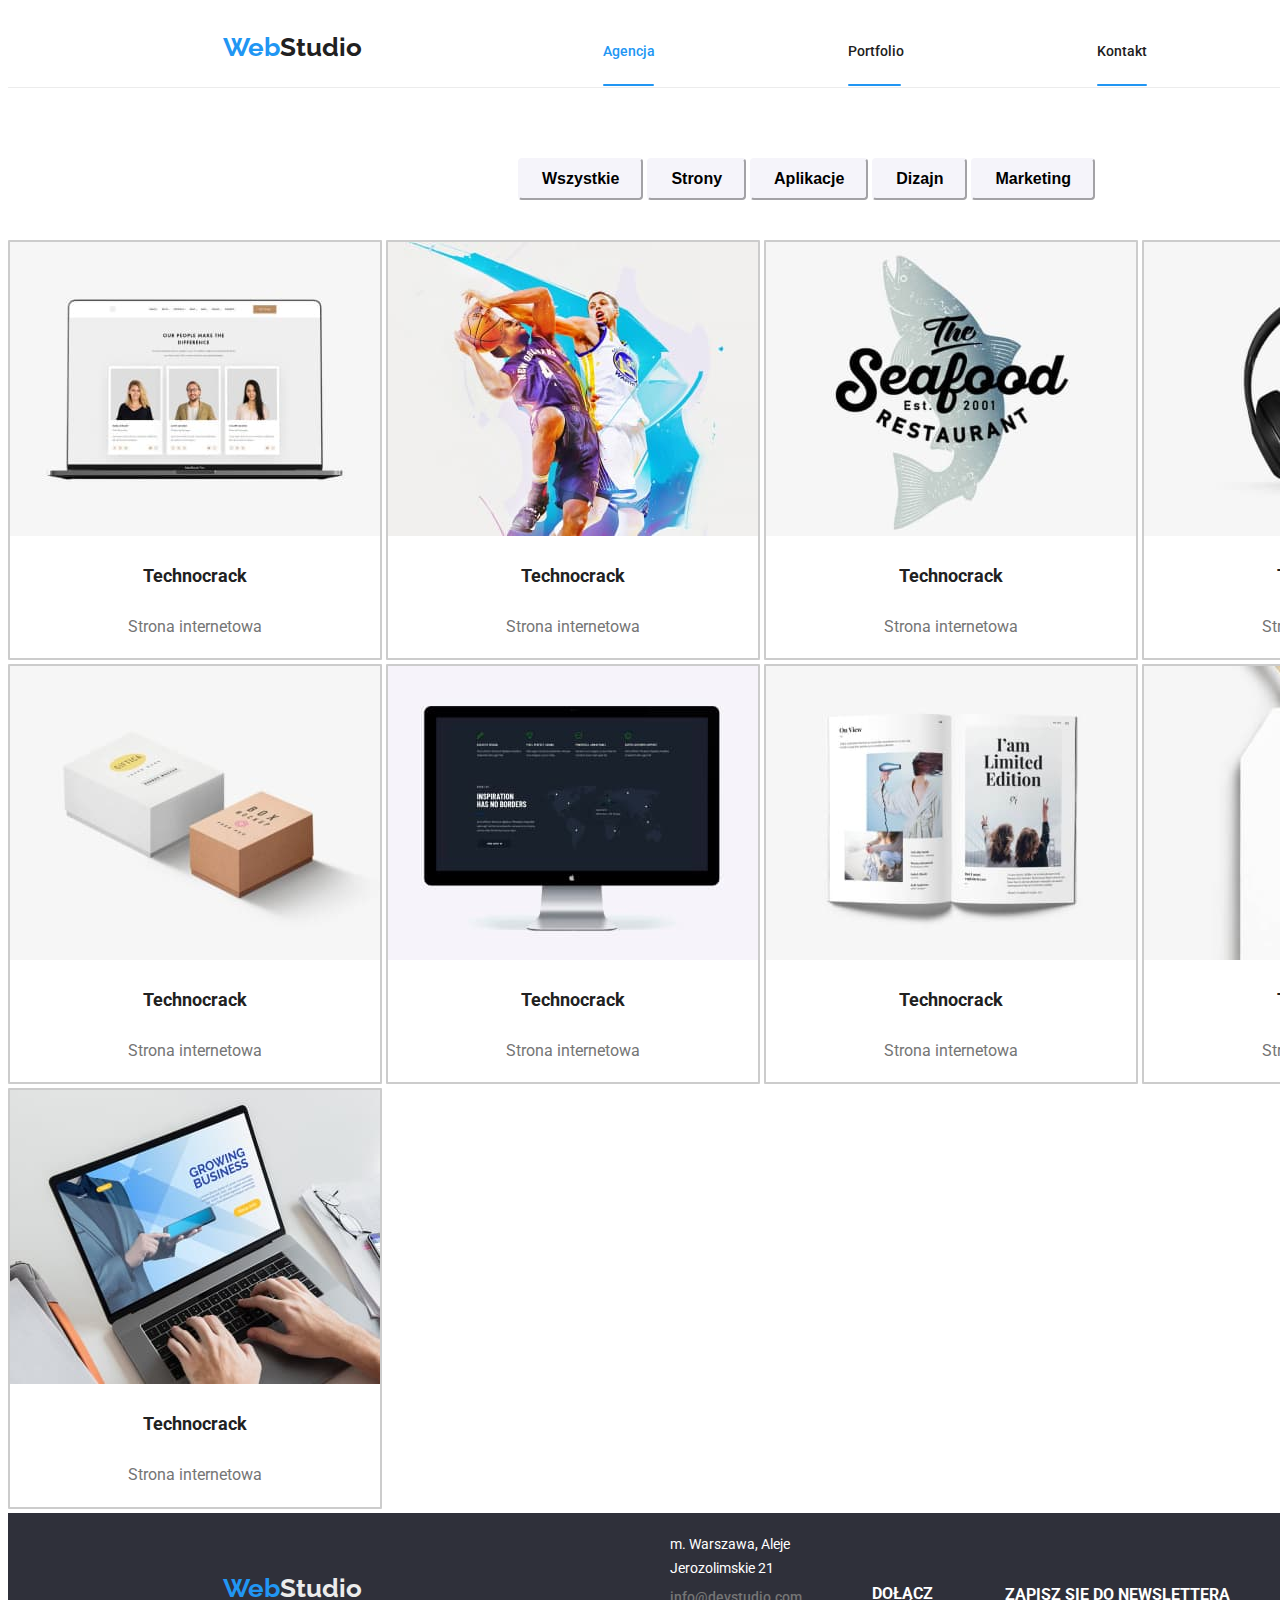
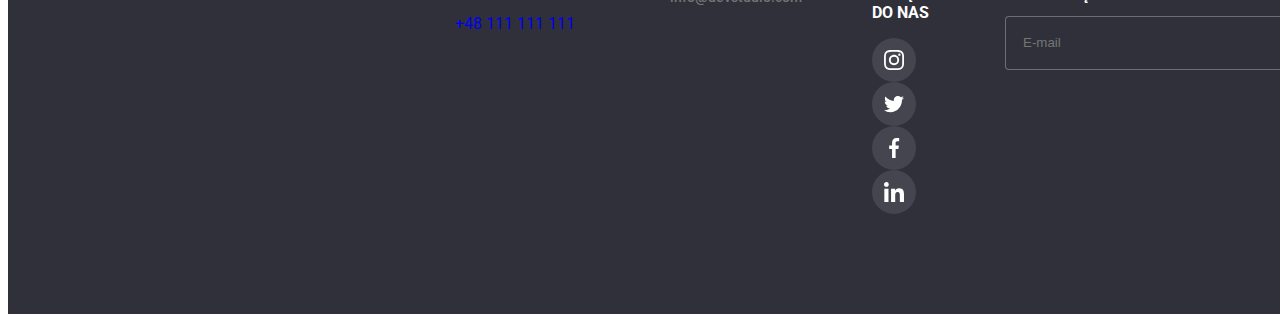
<file: portfolio.html>
<!DOCTYPE html>
<html lang="pl">
  <head>
    <meta charset="UTF-8" />
    <meta http-equiv="X-UA-Compatible" content="IE=edge" />
    <meta name="viewport" content="width=device-width, initial-scale=1.0" />
    <title>Portfolio</title>
    <link rel="preconnect" href="https://fonts.googleapis.com" />
    <link rel="preconnect" href="https://fonts.gstatic.com" crossorigin />
    <link
      href="https://fonts.googleapis.com/css2?family=Raleway:wght@500&family=Roboto:wght@400;500;700;900&display=swap"
      rel="stylesheet"
    />
    <link
      rel="stylesheet"
      href="https://cdnjs.cloudflare.com/ajax/libs/modern-normalize/2.0.0/modern-normalize.min.css"
      integrity="sha512-4xo8blKMVCiXpTaLzQSLSw3KFOVPWhm/TRtuPVc4WG6kUgjH6J03IBuG7JZPkcWMxJ5huwaBpOpnwYElP/m6wg=="
      crossorigin="anonymous"
      referrerpolicy="no-referrer"
    />
    <link rel="stylesheet" href="css/main.min.css" />
  </head>
  <body>
    <header>
      <nav class="navigation">
        <div class="navigation__logo">
          <a href="index.html"
            ><span class="web">Web</span
            ><span class="studio-header">Studio</span></a
          >
        </div>
        <ul class="navigation__bookmarks">
          <li class="navigation__link">
            <a href="index.html" class="active">Agencja</a>
          </li>
          <li class="navigation__link">
            <a href="portfolio.html">Portfolio</a>
          </li>
          <li class="navigation__link"><a href="/contact">Kontakt</a></li>
        </ul>
        <ul class="navigation__icons">
          <li class="navigation__icon">
            <svg id="icon-envelope" width="16" height="12">
              <use href="./images/icons.svg#icon-envelope"></use>
            </svg>
            <a href="mailto:info@devstudio.com">info@devstudio.com</a>
          </li>
          <li class="navigation__icon">
            <svg id="icon-smartphone" width="16" height="12">
              <use href="./images/icons.svg#icon-smartphone"></use>
            </svg>
            <a href="tel:+48111111111">+48 111 111 111</a>
          </li>
        </ul>
      </nav>
    </header>
    <main>
      <div class="portfolio">
        <ul class="portfolio__buttons">
          <li class="portfolio__list">
            <button type="button">Wszystkie</button>
          </li>
          <li class="portfolio__list-btn">
            <button type="button">Strony</button>
          </li>
          <li class="portfolio__list-btn">
            <button type="button">Aplikacje</button>
          </li>
          <li class="portfolio__list-btn">
            <button type="button">Dizajn</button>
          </li>
          <li class="portfolio__list-btn">
            <button type="button">Marketing</button>
          </li>
        </ul>
      </div>
      <ul class="portfolio__images">
        <div class="portfolio__container">
          <li class="portfolio__items">
            <img
              src="images/portf-1.jpg"
              alt="laptop"
              width="370"
              height="294"
            />
            <div class="portfolio__overlay">
              <span
                >Technocrack jest popularną platformą wykorzystywaną do
                rozpowcheniania koronawirusa. Firmy wykorzystują tę platformę do
                celów szpiegowskich i ataków na niezabezpieczone serwery
                konkurencji
              </span>
            </div>
            <p class="portfolio__border-name">Technocrack</p>
            <p class="portfolio__border-version">Strona internetowa</p>
          </li>
        </div>
        <div class="portfolio__container">
          <li class="portfolio__items">
            <img
              src="images/portf-2.jpg"
              alt="basketball"
              width="370"
              height="294"
            />
            <div class="portfolio__overlay">
              <span
                >Technocrack jest popularną platformą wykorzystywaną do
                rozpowcheniania koronawirusa. Firmy wykorzystują tę platformę do
                celów szpiegowskich i ataków na niezabezpieczone serwery
                konkurencji
              </span>
            </div>
            <p class="portfolio__border-name">Technocrack</p>
            <p class="portfolio__border-version">Strona internetowa</p>
          </li>
        </div>
        <div class="portfolio__container">
          <li class="portfolio__items">
            <img
              src="images/portf-3.jpg"
              alt="basketball"
              width="370"
              height="294"
            />
            <div class="portfolio__overlay">
              <span
                >Technocrack jest popularną platformą wykorzystywaną do
                rozpowcheniania koronawirusa. Firmy wykorzystują tę platformę do
                celów szpiegowskich i ataków na niezabezpieczone serwery
                konkurencji
              </span>
            </div>
            <p class="portfolio__border-name">Technocrack</p>
            <p class="portfolio__border-version">Strona internetowa</p>
          </li>
        </div>
        <div class="portfolio__container">
          <li class="portfolio__items">
            <img
              src="images/portf-4.jpg"
              alt="basketball"
              width="370"
              height="294"
            />
            <div class="portfolio__overlay">
              <span
                >Technocrack jest popularną platformą wykorzystywaną do
                rozpowcheniania koronawirusa. Firmy wykorzystują tę platformę do
                celów szpiegowskich i ataków na niezabezpieczone serwery
                konkurencji
              </span>
            </div>
            <p class="portfolio__border-name">Technocrack</p>
            <p class="portfolio__border-version">Strona internetowa</p>
          </li>
        </div>
        <div class="portfolio__container">
          <li class="portfolio__items">
            <img
              src="images/portf-5.jpg"
              alt="basketball"
              width="370"
              height="294"
            />
            <div class="portfolio__overlay">
              <span
                >Technocrack jest popularną platformą wykorzystywaną do
                rozpowcheniania koronawirusa. Firmy wykorzystują tę platformę do
                celów szpiegowskich i ataków na niezabezpieczone serwery
                konkurencji
              </span>
            </div>
            <p class="portfolio__border-name">Technocrack</p>
            <p class="portfolio__border-version">Strona internetowa</p>
          </li>
        </div>
        <div class="portfolio__container">
          <li class="portfolio__items">
            <img
              src="images/portf-6.jpg"
              alt="basketball"
              width="370"
              height="294"
            />
            <div class="portfolio__overlay">
              <span
                >Technocrack jest popularną platformą wykorzystywaną do
                rozpowcheniania koronawirusa. Firmy wykorzystują tę platformę do
                celów szpiegowskich i ataków na niezabezpieczone serwery
                konkurencji
              </span>
            </div>
            <p class="portfolio__border-name">Technocrack</p>
            <p class="portfolio__border-version">Strona internetowa</p>
          </li>
        </div>
        <div class="portfolio__container">
          <li class="portfolio__items">
            <img
              src="images/portf-7.jpg"
              alt="basketball"
              width="370"
              height="294"
            />
            <div class="portfolio__overlay">
              <span
                >Technocrack jest popularną platformą wykorzystywaną do
                rozpowcheniania koronawirusa. Firmy wykorzystują tę platformę do
                celów szpiegowskich i ataków na niezabezpieczone serwery
                konkurencji
              </span>
            </div>
            <p class="portfolio__border-name">Technocrack</p>
            <p class="portfolio__border-version">Strona internetowa</p>
          </li>
        </div>
        <div class="portfolio__container">
          <li class="portfolio__items">
            <img
              src="images/portf-8.jpg"
              alt="basketball"
              width="370"
              height="294"
            />
            <div class="portfolio__overlay">
              <span
                >Technocrack jest popularną platformą wykorzystywaną do
                rozpowcheniania koronawirusa. Firmy wykorzystują tę platformę do
                celów szpiegowskich i ataków na niezabezpieczone serwery
                konkurencji
              </span>
            </div>
            <p class="portfolio__border-name">Technocrack</p>
            <p class="portfolio__border-version">Strona internetowa</p>
          </li>
        </div>
        <div class="portfolio__container">
          <li class="portfolio__items">
            <img
              src="images/portf-9.jpg"
              alt="basketball"
              width="370"
              height="294"
            />
            <div class="portfolio__overlay">
              <span
                >Technocrack jest popularną platformą wykorzystywaną do
                rozpowcheniania koronawirusa. Firmy wykorzystują tę platformę do
                celów szpiegowskich i ataków na niezabezpieczone serwery
                konkurencji
              </span>
            </div>
            <p class="portfolio__border-name">Technocrack</p>
            <p class="portfolio__border-version">Strona internetowa</p>
          </li>
        </div>
      </ul>
    </main>
    <footer class="footer">
      <div class="footer__logo">
        <a href=" index.html"
          ><span class="web">Web</span
          ><span class="studio-footer">Studio</span></a
        >
      </div>
      <address class="footer__address">
        <p class="footer__city">m. Warszawa, Aleje Jerozolimskie 21</p>
        <ul class="footer__contacts">
          <div class="footer__contacts-mail">
            <li class="footer__list">
              <a href="mailto:info@devstudio.com">info@devstudio.com</a>
            </li>
          </div>
          <div class="footer__contacts-tel">
            <li class="footer__list">
              <a href="tel:+48111111111">+48 111 111 111</a>
            </li>
          </div>
        </ul>
      </address>
      <div class="footer__join">
        <p class="footer__join-title">DOŁĄCZ DO NAS</p>
        <div class="footer__container-icon">
          <svg id="icon-inst-footer" width="20" height="20">
            <use href="./images/icons-social-media.svg#icon-instagram-2"></use>
          </svg>
        </div>
        <div class="footer__container-icon">
          <svg id="icon-twitt-footer" width="20" height="20">
            <use href="./images/icons-social-media.svg#icon-twitter-1"></use>
          </svg>
        </div>
        <div class="footer__container-icon">
          <svg id="icon-face-footer" width="20" height="20">
            <use href="./images/icons-social-media.svg#icon-facebook-1"></use>
          </svg>
        </div>
        <div class="footer__container-icon">
          <svg id="icon-link-footer" width="20" height="20">
            <use href="./images/icons-social-media.svg#icon-linkedin-1"></use>
          </svg>
        </div>
      </div>
      <form>
        <div class="footer__newsletter">
          <label>
            <div class="footer__newsletter-title">
              ZAPISZ SIĘ DO NEWSLETTERA
            </div>
            <div class="footer__newsletter-email">
              <input
                type="text"
                name="email"
                placeholder="E-mail"
                class="email-input"
              />
            </div>
          </label>
          <div class="footer__newsletter-button">
            <button type="submit">
              Zapisz się
              <svg id="icon-send" width="24" height="24">
                <use href="./images/icons-modal.svg#icon-send"></use>
              </svg>
            </button>
          </div>
        </div>
      </form>
    </footer>
  </body>
</html>
</file>
<file: css/main.min.css>
.container {
  max-width: 1200px;
}
header {
  width: 1600px;
}
body {
  font-family: "Roboto", sans-serif;
  color: #212121;
  overflow-x: hidden;
}
body .container {
  width: 1200px;
}
body ul {
  margin: 0;
  padding: 0;
}
body a {
  margin: 0;
  padding: 0;
  text-decoration: none;
}
body li {
  list-style-type: none;
  display: inline;
}
main {
  width: 1600px;
}
h2 {
  font-size: 36px;
  font-weight: bold;
}
nav {
  display: -webkit-inline-box;
  display: -ms-inline-flexbox;
  display: inline-flex;
  -webkit-box-align: baseline;
  -ms-flex-align: baseline;
  align-items: baseline;
  width: 1600px;
  border-bottom: 1px solid #ececec;
}
.navigation {
  display: -webkit-inline-box;
  display: -ms-inline-flexbox;
  display: inline-flex;
  -webkit-box-align: baseline;
  -ms-flex-align: baseline;
  align-items: baseline;
  -webkit-box-pack: justify;
  -ms-flex-pack: justify;
  justify-content: space-between;
  width: 100%;
  border-bottom: 1px solid #ececec;
}
.navigation__logo {
  padding: 24px 93px 25px 215px;
}
.navigation__logo .web,
.navigation__logo .studio-header {
  font-family: "Raleway", sans-serif;
  font-size: 26px;
  font-weight: bold;
}
.navigation__logo .web {
  color: #2196f3;
}
.navigation__logo .studio-header {
  color: #212121;
}
.navigation__button {
  width: 30px;
  height: 30px;
  background-color: rgba(0, 0, 0, 0);
  border: none;
  cursor: pointer;
  display: none;
}
.navigation__button:hover {
  color: #2196f3;
  -webkit-transition: 250ms;
  transition: 250ms;
  -webkit-transition-timing-function: cubic-bezier(0.4, 0, 0.2, 1);
  transition-timing-function: cubic-bezier(0.4, 0, 0.2, 1);
}
.navigation__bookmarks,
.navigation__icons {
  display: none;
}
.navigation__bookmarks > li > a {
  display: -webkit-inline-box;
  display: -ms-inline-flexbox;
  display: inline-flex;
  font-size: 14px;
  font-weight: 500;
  color: #212121;
  margin-right: 46px;
  position: relative;
}
.navigation__bookmarks > li > a:first-child {
  margin-left: 93px;
}
.navigation__bookmarks > li > a:last-child {
  padding-right: 50px;
}
.navigation__bookmarks > li > a:hover {
  color: #2196f3;
  -webkit-transition: 250ms;
  transition: 250ms;
  -webkit-transition-timing-function: cubic-bezier(0.4, 0, 0.2, 1);
  transition-timing-function: cubic-bezier(0.4, 0, 0.2, 1);
}
.navigation__bookmarks > li > a.active,
.navigation__bookmarks > li > a.active:hover {
  color: #2196f3;
  -webkit-transition: 250ms;
  transition: 250ms;
  -webkit-transition-timing-function: cubic-bezier(0.4, 0, 0.2, 1);
  transition-timing-function: cubic-bezier(0.4, 0, 0.2, 1);
}
.navigation__bookmarks > li > a::after {
  content: "";
  position: absolute;
  bottom: -27px;
  left: 0;
  width: 50%;
  height: 2px;
  background-color: #2196f3;
  border-radius: 5px;
  border-width: 4px;
  -webkit-transition: 250ms;
  transition: 250ms;
  -webkit-transition-timing-function: cubic-bezier(0.4, 0, 0.2, 1);
  transition-timing-function: cubic-bezier(0.4, 0, 0.2, 1);
}
.navigation__bookmarks > li > a:hover::after {
  content: "";
  position: absolute;
  bottom: -27px;
  left: 0;
  width: 50%;
  height: 2px;
  background-color: #2196f3;
  border-radius: 5px;
  border-width: 4px;
  -webkit-transition: 250ms;
  transition: 250ms;
  -webkit-transition-timing-function: cubic-bezier(0.4, 0, 0.2, 1);
  transition-timing-function: cubic-bezier(0.4, 0, 0.2, 1);
}
.navigation__icons {
  color: #757575;
}
.navigation__icons .navigation__icon > li > a {
  display: -webkit-inline-box;
  display: -ms-inline-flexbox;
  display: inline-flex;
  font-size: 14px;
  font-weight: 500;
  color: #757575;
  margin-right: 30px;
}
.navigation__icons .navigation__icon > li > a:hover {
  color: #2196f3;
  -webkit-transition: 250ms;
  transition: 250ms;
  -webkit-transition-timing-function: cubic-bezier(0.4, 0, 0.2, 1);
  transition-timing-function: cubic-bezier(0.4, 0, 0.2, 1);
}
.navigation__icons .navigation__icon #icon-smartphone,
.navigation__icons .navigation__icon #icon-envelope {
  fill: currentColor;
  cursor: pointer;
}
.navigation__icons .navigation__icon #icon-smartphone:hover,
.navigation__icons .navigation__icon #icon-envelope:hover {
  fill: #2196f3;
  -webkit-transition: 250ms;
  transition: 250ms;
  -webkit-transition-timing-function: cubic-bezier(0.4, 0, 0.2, 1);
  transition-timing-function: cubic-bezier(0.4, 0, 0.2, 1);
}
@media only screen and (max-width: 767px) {
  .navigation .navigation__logo {
    padding: 24px;
  }
  .navigation .navigation__button {
    position: absolute;
    top: 24px;
    right: 24px;
    display: block;
  }
  .navigation .navigation__menu-container {
    display: none;
  }
  .navigation .navigation__close-button {
    display: none;
  }
  .navigation
    .navigation__button.js-open-menu:checked
    ~ .navigation__menu-container {
    display: block;
  }
  .navigation
    .navigation__button.js-open-menu:checked
    ~ .navigation__close-button {
    display: block;
  }
}
@media only screen and (min-width: 768px) {
  .navigation .navigation__button,
  .navigation .navigation__close-button {
    display: none;
  }
  .navigation .navigation__bookmarks,
  .navigation .navigation__icons {
    display: block;
  }
}
@media only screen and (min-width: 1200px) {
  .navigation .navigation__button,
  .navigation .navigation__close-button {
    display: none;
  }
  .navigation .navigation__bookmarks,
  .navigation .navigation__icons {
    display: block;
  }
}
.order {
  background-image: url(../images/picture-effective.jpg);
  width: 1600px;
  box-shadow: -1600px 22px 0px 1600px rgba(0, 0, 0, 0.5) inset;
  -webkit-box-shadow: -1600px 22px 0px 1600px rgba(0, 0, 0, 0.5) inset;
  -moz-box-shadow: -1600px 22px 0px 1600px rgba(0, 0, 0, 0.5) inset;
}
.order__text {
  font-size: 44px;
  color: #ececec;
  line-height: 1.4;
  padding: 200px 452px 15px 452px;
  margin: 0 auto;
  display: -webkit-box;
  display: -ms-flexbox;
  display: flex;
  -ms-flex-wrap: wrap;
  flex-wrap: wrap;
  text-align: center;
}
.order__button {
  font-size: 16px;
  font-weight: 500;
  font-weight: bold;
  line-height: 1.6;
  background-color: #2196f3;
  color: #ececec;
  width: 200px;
  height: 50px;
  border-radius: 4px;
  cursor: pointer;
  margin: auto 700px 200px 700px;
}
.btn-order > li > button:hover {
  background-color: #2196f3;
  color: #ececec;
}
.modal {
  position: fixed;
  top: 0;
  left: 0;
  width: 100%;
  height: 100%;
  background-color: rgba(0, 0, 0, 0.5);
  display: -webkit-box;
  display: -ms-flexbox;
  display: flex;
  -webkit-box-pack: center;
  -ms-flex-pack: center;
  justify-content: center;
  -webkit-box-align: center;
  -ms-flex-align: center;
  align-items: center;
  z-index: 9999;
}
.modal__content {
  background-color: #ececec;
  padding: 20px;
  border-radius: 4px;
  width: 528px;
  position: relative;
}
.modal .modal__button-close {
  margin-top: 8px;
  width: 30px;
  height: 30px;
  border-radius: 50%;
  background-color: #ececec;
  border: solid 1px rgba(0, 0, 0, 0.1);
  position: absolute;
  top: 8px;
  right: 8px;
  color: green;
  font-weight: bold;
  display: -webkit-box;
  display: -ms-flexbox;
  display: flex;
  -webkit-box-pack: center;
  -ms-flex-pack: center;
  justify-content: center;
  -webkit-box-align: center;
  -ms-flex-align: center;
  align-items: center;
}
.modal.is-hidden {
  display: none;
}
.modal__text > p {
  text-align: center;
  padding-top: 40px;
  font-weight: 700;
}
.modal__form > p {
  font-weight: 700;
  color: #212121;
}
.modal__placeholder > label {
  display: block;
}
.modal__placeholder-text {
  color: #757575;
  display: block;
  margin-bottom: 4px;
}
.modal__input > input {
  border: 1px solid rgba(33, 33, 33, 0.2);
  border-radius: 4px;
  height: 40px;
  width: 448px;
  margin-right: 12px;
  margin-bottom: 10px;
  outline: none;
  -webkit-transition: 250ms;
  transition: 250ms;
  -webkit-transition-timing-function: cubic-bezier(0.4, 0, 0.2, 1);
  transition-timing-function: cubic-bezier(0.4, 0, 0.2, 1);
}
.modal__input > input:focus {
  border-color: #2196f3;
}
.modal__input {
  position: relative;
}
.modal__icon {
  position: absolute;
  top: 40%;
  left: 0;
  margin-left: -130px;
  -webkit-transform: translateY(-50%);
  transform: translateY(-50%);
  pointer-events: none;
  -webkit-transition: 250ms;
  transition: 250ms;
  -webkit-transition-timing-function: cubic-bezier(0.4, 0, 0.2, 1);
  transition-timing-function: cubic-bezier(0.4, 0, 0.2, 1);
}
.modal__icon > svg:focus {
  fill: #2196f3;
}
.modal__input-text {
  padding-left: 40px;
}
.modal__comment > input {
  border: 1px solid rgba(33, 33, 33, 0.2);
  border-radius: 4px;
  height: 120px;
  width: 448px;
  margin-right: 12px;
  margin-bottom: 10px;
  -webkit-box-sizing: border-box;
  box-sizing: border-box;
  outline: none;
  -webkit-transition: 250ms;
  transition: 250ms;
  -webkit-transition-timing-function: cubic-bezier(0.4, 0, 0.2, 1);
  transition-timing-function: cubic-bezier(0.4, 0, 0.2, 1);
}
.modal__comment > input:focus {
  border-color: #2196f3;
}
.modal__comment:focus {
  border-color: #2196f3;
}
.modal .enter-text::-webkit-input-placeholder {
  position: relative;
  top: -40px;
  padding-left: 16px;
  color: rgba(117, 117, 117, 0.5);
}
.modal .enter-text::-moz-placeholder {
  position: relative;
  top: -40px;
  padding-left: 16px;
  color: rgba(117, 117, 117, 0.5);
}
.modal .enter-text:-ms-input-placeholder {
  position: relative;
  top: -40px;
  padding-left: 16px;
  color: rgba(117, 117, 117, 0.5);
}
.modal .enter-text::-ms-input-placeholder {
  position: relative;
  top: -40px;
  padding-left: 16px;
  color: rgba(117, 117, 117, 0.5);
}
.modal .enter-text::placeholder {
  position: relative;
  top: -40px;
  padding-left: 16px;
  color: rgba(117, 117, 117, 0.5);
}
.modal__checkbox > input {
  width: 16px;
  height: 16px;
}
.modal__checkbox {
  display: -webkit-inline-box;
  display: -ms-inline-flexbox;
  display: inline-flex;
  -webkit-box-align: center;
  -ms-flex-align: center;
  align-items: center;
  -webkit-box-pack: center;
  -ms-flex-pack: center;
  justify-content: center;
}
.modal__privacy {
  display: -webkit-inline-box;
  display: -ms-inline-flexbox;
  display: inline-flex;
  -webkit-box-align: center;
  -ms-flex-align: center;
  align-items: center;
  margin: 0;
  padding-bottom: 30px;
  padding-top: -50px;
  color: #757575;
  text-align: center;
}
.modal__privacy u {
  text-decoration: underline;
  color: #2196f3;
}
.modal__button-send {
  display: -webkit-inline-box;
  display: -ms-inline-flexbox;
  display: inline-flex;
  padding-bottom: 40px;
  -webkit-box-align: center;
  -ms-flex-align: center;
  align-items: center;
  -webkit-box-pack: center;
  -ms-flex-pack: center;
  justify-content: center;
  height: 50px;
  width: 200px;
  background-color: #2196f3;
  color: #fff;
  border: 1px solid #2196f3;
  border-radius: 4px;
  font-weight: bold;
  padding: 0;
  margin-left: 100px;
  cursor: pointer;
  -webkit-transition: -webkit-box-shadow 250ms;
  transition: -webkit-box-shadow 250ms;
  transition: box-shadow 250ms;
  transition: box-shadow 250ms, -webkit-box-shadow 250ms;
  -webkit-transition-timing-function: cubic-bezier(0.4, 0, 0.2, 1);
  transition-timing-function: cubic-bezier(0.4, 0, 0.2, 1);
}
.description {
  font-family: "Roboto", sans-serif;
  display: -webkit-box;
  display: -ms-flexbox;
  display: flex;
  -webkit-box-pack: center;
  -ms-flex-pack: center;
  justify-content: center;
  padding-top: 94px;
  padding-left: 215px;
  padding-right: 215px;
}
.description__list {
  margin-right: 30px;
}
.description__list .description__container {
  background-color: #ececec;
  width: 270px;
  height: 120px;
  display: -webkit-box;
  display: -ms-flexbox;
  display: flex;
  -webkit-box-pack: center;
  -ms-flex-pack: center;
  justify-content: center;
  -webkit-box-align: center;
  -ms-flex-align: center;
  align-items: center;
  -webkit-box-orient: vertical;
  -webkit-box-direction: normal;
  -ms-flex-direction: column;
  flex-direction: column;
}
.description__list .description__icon {
  margin-bottom: 10px;
}
.description__list .description__content {
  text-align: center;
}
.description .description__header {
  padding-top: 10px;
  margin: 0;
  font-size: 14px;
  font-weight: bold;
  -webkit-box-sizing: border-box;
  box-sizing: border-box;
}
.description .description__text {
  font-size: 14px;
  line-height: 1.7;
  color: #757575;
  -webkit-box-sizing: border-box;
  box-sizing: border-box;
}
@media screen and (max-width: 767px) {
  .description {
    -webkit-box-orient: vertical;
    -webkit-box-direction: normal;
    -ms-flex-direction: column;
    flex-direction: column;
    -webkit-box-align: center;
    -ms-flex-align: center;
    align-items: center;
    padding-left: 20px;
    padding-right: 20px;
  }
  .description__list {
    margin-right: 0;
    margin-bottom: 20px;
  }
}
@media screen and (min-width: 768px) and (max-width: 1199px) {
  .description {
    -ms-flex-wrap: wrap;
    flex-wrap: wrap;
  }
  .description__list {
    margin-right: 0;
    margin-bottom: 40px;
    width: 45%;
  }
}
.work {
  display: -webkit-box;
  display: -ms-flexbox;
  display: flex;
  -webkit-box-orient: vertical;
  -webkit-box-direction: normal;
  -ms-flex-direction: column;
  flex-direction: column;
  -webkit-box-align: center;
  -ms-flex-align: center;
  align-items: center;
  -webkit-box-pack: center;
  -ms-flex-pack: center;
  justify-content: center;
  padding-top: 94px;
  padding-bottom: 94px;
}
.work__title {
  padding-bottom: 50px;
  text-align: center;
}
.work__container {
  display: -webkit-box;
  display: -ms-flexbox;
  display: flex;
  -webkit-box-pack: center;
  -ms-flex-pack: center;
  justify-content: center;
  padding-right: 200px;
  padding-left: 200px;
}
.work__images {
  display: -webkit-box;
  display: -ms-flexbox;
  display: flex;
  -webkit-box-pack: center;
  -ms-flex-pack: center;
  justify-content: center;
  -ms-flex-wrap: wrap;
  flex-wrap: wrap;
}
.work__images > .work__list {
  margin-right: 30px;
}
.work__images > .work__list:last-child {
  margin-right: 0;
}
.work__img {
  position: relative;
  display: inline-block;
  margin-bottom: 30px;
}
.work__img:last-child {
  margin-right: 0;
}
.work__img img {
  width: 370px;
  height: 294px;
}
.work__img::before {
  content: "";
  position: absolute;
  top: 0;
  left: 0;
  width: 100%;
  height: 100%;
  background-color: rgba(0, 0, 0, 0.5);
  opacity: 0;
  -webkit-transition: opacity 0.3s ease;
  transition: opacity 0.3s ease;
}
.work__img:hover::before {
  opacity: 1;
}
.work__img .work__overlay {
  position: absolute;
  bottom: 25px;
  left: 0;
  right: 0;
  color: #fff;
  font-size: 14px;
  font-weight: bold;
  text-align: center;
  padding: 15px;
}
@media screen and (max-width: 767px) {
  .work {
    display: none;
  }
}
@media screen and (min-width: 768px) and (max-width: 1199px) {
  .work {
    display: none;
  }
}
h2 {
  font-size: 36px;
  font-weight: bold;
}
.team {
  background-color: #f5f4fa;
}
.team__title > h2 {
  display: -webkit-box;
  display: -ms-flexbox;
  display: flex;
  -webkit-box-pack: center;
  -ms-flex-pack: center;
  justify-content: center;
  padding-top: 94px;
  padding-bottom: 50px;
}
@media screen and (min-width: 768px) {
  .team__title > h2 {
    padding: 94px 200px 50px;
  }
}
@media screen and (min-width: 480px) {
  .team__title > h2 {
    padding: 94px 20px 50px;
  }
}
.team__container {
  display: inline-block;
  -ms-flex-wrap: wrap;
  flex-wrap: wrap;
  padding-right: 200px;
  padding-bottom: 94px;
  padding-left: 200px;
}
@media screen and (min-width: 480px) {
  .team__container {
    text-align: center;
    padding: 0;
  }
}
.team__images {
  padding-left: 0;
}
.team__image-person {
  display: inline-block;
  -webkit-box-orient: horizontal;
  -webkit-box-direction: normal;
  -ms-flex-direction: row;
  flex-direction: row;
  -webkit-box-pack: justify;
  -ms-flex-pack: justify;
  justify-content: space-between;
  margin-right: 30px;
  border: 2px solid rgba(0, 0, 0, 0.2);
  border-radius: 2px;
  text-align: center;
  background-color: #fff;
  box-shadow: 0px 2px 4px 0px rgba(0, 0, 0, 0.4);
  -webkit-box-shadow: 0px 2px 4px 0px rgba(0, 0, 0, 0.4);
  -moz-box-shadow: 0px 2px 4px 0px rgba(0, 0, 0, 0.4);
}
.team__image-person:last-child {
  margin-right: 0px;
}
.team__image-person:first-child {
  margin-left: 0px;
}
.team__name {
  font-size: 16px;
  font-weight: bold;
  font-weight: medium;
  -webkit-box-pack: center;
  -ms-flex-pack: center;
  justify-content: center;
}
.team__position {
  font-size: 16px;
  font-weight: medium;
  color: #757575;
  -webkit-box-pack: center;
  -ms-flex-pack: center;
  justify-content: center;
}
.team__icons {
  padding-top: 16px;
  padding-bottom: 18px;
  padding-left: 32px;
  padding-right: 32px;
}
.team__icons-container {
  display: -webkit-inline-box;
  display: -ms-inline-flexbox;
  display: inline-flex;
  -webkit-box-align: center;
  -ms-flex-align: center;
  align-items: center;
  -webkit-box-pack: center;
  -ms-flex-pack: center;
  justify-content: center;
  width: 40px;
  height: 40px;
  border-radius: 50%;
  background-color: #fff;
  margin-right: 10px;
  overflow: hidden;
}
.team__icons-container:last-child {
  margin-right: 0px;
}
.team__icons-container:hover {
  background-color: #2196f3;
  -webkit-transition: 250ms;
  transition: 250ms;
  -webkit-transition-timing-function: cubic-bezier(0.4, 0, 0.2, 1);
  transition-timing-function: cubic-bezier(0.4, 0, 0.2, 1);
}
.team__icons-container svg {
  width: 100%;
  height: 100%;
  fill: #afb1b8;
}
.team__icons-container:hover svg {
  fill: #fff;
}
.team #icon-link,
.team #icon-face,
.team #icon-twitt,
.team #icon-inst {
  width: 20px;
  height: 20px;
  cursor: pointer;
  -webkit-transition: fill 0.3s;
  transition: fill 0.3s;
}
@media screen and (min-width: 768px) {
  .team .team__image-person {
    display: block;
    margin-right: 0;
    margin-bottom: 30px;
  }
  .team .team__image-person:nth-child(2n) {
    margin-left: 0;
  }
}
@media screen and (min-width: 480px) {
  .team .team__image-person {
    display: block;
    margin-right: 0;
    margin-bottom: 30px;
  }
  .team .team__image-person:nth-child(2n) {
    margin-left: 0;
  }
  .team .team__name,
  .team .team__position {
    display: inline;
  }
}
.clients {
  display: -webkit-box;
  display: -ms-flexbox;
  display: flex;
  -webkit-box-pack: center;
  -ms-flex-pack: center;
  justify-content: center;
  padding-top: 94px;
  padding-right: 215px;
  padding-left: 215px;
  padding-bottom: 0px;
  margin: 0px;
}
.clients__container {
  display: inline-block;
  width: 1600px;
  padding-top: 50px;
  padding-right: 200px;
  padding-left: 200px;
  padding-bottom: 94px;
}
.client__icon {
  display: inline-block;
  -webkit-box-orient: horizontal;
  -webkit-box-direction: normal;
  -ms-flex-direction: row;
  flex-direction: row;
  -webkit-box-pack: justify;
  -ms-flex-pack: justify;
  justify-content: space-between;
  margin-right: 30px;
}
.client__icon:last-child {
  margin-right: 0px;
}
.client__icon:first-child {
  margin-left: 0px;
}
.client__icon-container {
  display: -webkit-box;
  display: -ms-flexbox;
  display: flex;
  -webkit-box-pack: center;
  -ms-flex-pack: center;
  justify-content: center;
  -webkit-box-align: center;
  -ms-flex-align: center;
  align-items: center;
  border: 1px solid #afb1b8;
  fill: #afb1b8;
  border-radius: 4px;
  width: 170px;
  height: 92px;
  cursor: pointer;
  -webkit-transition: fill 0.3s;
  transition: fill 0.3s;
}
.client__icon-container:hover {
  border: 1px solid #2196f3;
  fill: #2196f3;
  box-shadow: 0px 11px 17px -5px rgba(0, 0, 0, 0.4);
  -webkit-box-shadow: 0px 11px 17px -5px rgba(0, 0, 0, 0.4);
  -moz-box-shadow: 0px 11px 17px -5px rgba(0, 0, 0, 0.4);
  -webkit-transition: 250ms;
  transition: 250ms;
  -webkit-transition-timing-function: cubic-bezier(0.4, 0, 0.2, 1);
  transition-timing-function: cubic-bezier(0.4, 0, 0.2, 1);
}
.footer {
  background-color: #2f303a;
  width: 1600px;
  display: -webkit-box;
  display: -ms-flexbox;
  display: flex;
  -webkit-box-pack: left;
  -ms-flex-pack: left;
  justify-content: left;
}
.footer__logo {
  padding-top: 60px;
  padding-right: 93px;
  padding-bottom: 0px;
  padding-left: 215px;
}
.footer__logo .web,
.footer__logo .studio-footer {
  font-family: "Raleway", sans-serif;
  font-size: 26px;
  font-weight: bold;
}
.footer__logo .web {
  color: #2196f3;
}
.footer__logo .studio-footer {
  color: #ececec;
}
.footer .footer__address {
  font-style: normal;
}
.footer .footer__city {
  font-size: 14px;
  line-height: 1.7;
  color: #fff;
  padding-top: 20px;
  padding-left: 215px;
  padding-bottom: 9px;
  margin: 0;
}
.footer .footer__contacts-mail > li > a {
  display: -webkit-box;
  display: -ms-flexbox;
  display: flex;
  font-size: 14px;
  font-weight: 500;
  color: #757575;
  padding-left: 215px;
  padding-bottom: 9px;
}
.footer .footer__contacts-mail > li > a:hover {
  color: #2196f3;
  -webkit-transition: 250ms;
  transition: 250ms;
  -webkit-transition-timing-function: cubic-bezier(0.4, 0, 0.2, 1);
  transition-timing-function: cubic-bezier(0.4, 0, 0.2, 1);
}
.footer .footer__contacts-mail .footer__contacts-tel > li > a {
  display: -webkit-box;
  display: -ms-flexbox;
  display: flex;
  font-size: 14px;
  font-weight: 500;
  color: #757575;
  padding-left: 215px;
  padding-bottom: 60px;
}
.footer .footer__contacts-mail .footer__contacts-tel > li > a:hover {
  color: #2196f3;
  -webkit-transition: 250ms;
  transition: 250ms;
  -webkit-transition-timing-function: cubic-bezier(0.4, 0, 0.2, 1);
  transition-timing-function: cubic-bezier(0.4, 0, 0.2, 1);
}
.footer__join {
  padding-left: 70px;
  padding-top: 55px;
  padding-bottom: 100px;
}
.footer__join .footer__join-title {
  color: #fff;
  font-weight: 700;
}
.footer__join #icon-inst-footer,
.footer__join #icon-twitt-footer,
.footer__join #icon-face-footer,
.footer__join #icon-link-footer {
  width: 20px;
  height: 20px;
  cursor: pointer;
}
.footer__join .footer__container-icon {
  display: -webkit-inline-box;
  display: -ms-inline-flexbox;
  display: inline-flex;
  -webkit-box-align: center;
  -ms-flex-align: center;
  align-items: center;
  -webkit-box-pack: center;
  -ms-flex-pack: center;
  justify-content: center;
  width: 44px;
  height: 44px;
  border-radius: 50%;
  background-color: rgba(255, 255, 255, 0.1);
  margin: auto;
  overflow: hidden;
}
.footer__join .footer__container-icon svg {
  width: 100%;
  height: 100%;
  fill: #fff;
}
.footer__join .footer__container-icon:hover {
  background-color: #2196f3;
  -webkit-transition: 250ms;
  transition: 250ms;
  -webkit-transition-timing-function: cubic-bezier(0.4, 0, 0.2, 1);
  transition-timing-function: cubic-bezier(0.4, 0, 0.2, 1);
}
.footer form .footer__newsletter {
  display: -webkit-box;
  display: -ms-flexbox;
  display: flex;
  -webkit-box-align: center;
  -ms-flex-align: center;
  align-items: center;
  -webkit-box-pack: center;
  -ms-flex-pack: center;
  justify-content: center;
  padding-top: 72px;
  padding-left: 72px;
}
.footer form .footer__newsletter .footer__newsletter-title {
  color: #fff;
  font-weight: 700;
  padding-bottom: 12px;
}
.footer form .footer__newsletter .footer__newsletter-email > input {
  border: 1px solid rgba(255, 255, 255, 0.3);
  border-radius: 4px;
  background-color: #2f303a;
  height: 50px;
  width: 358px;
  margin-right: 12px;
}
.footer
  form
  .footer__newsletter
  .footer__newsletter-email
  > input::-webkit-input-placeholder {
  padding-left: 15px;
}
.footer
  form
  .footer__newsletter
  .footer__newsletter-email
  > input::-moz-placeholder {
  padding-left: 15px;
}
.footer
  form
  .footer__newsletter
  .footer__newsletter-email
  > input:-ms-input-placeholder {
  padding-left: 15px;
}
.footer
  form
  .footer__newsletter
  .footer__newsletter-email
  > input::-ms-input-placeholder {
  padding-left: 15px;
}
.footer
  form
  .footer__newsletter
  .footer__newsletter-email
  > input::placeholder {
  padding-left: 15px;
}
.footer form .footer__newsletter .footer__newsletter-button {
  padding-top: 30px;
  padding-right: 72px;
}
.footer form .footer__newsletter .footer__newsletter-button > button,
.footer
  form
  .footer__newsletter
  .footer__newsletter-button
  .modal__button-send
  > button {
  display: -webkit-inline-box;
  display: -ms-inline-flexbox;
  display: inline-flex;
  -webkit-box-align: center;
  -ms-flex-align: center;
  align-items: center;
  -webkit-box-pack: center;
  -ms-flex-pack: center;
  justify-content: center;
  height: 50px;
  width: 200px;
  background-color: #2196f3;
  color: #fff;
  border: 1px solid #2196f3;
  border-radius: 4px;
  font-weight: bold;
  padding: 0;
  cursor: pointer;
  -webkit-transition: -webkit-box-shadow 250ms;
  transition: -webkit-box-shadow 250ms;
  transition: box-shadow 250ms;
  transition: box-shadow 250ms, -webkit-box-shadow 250ms;
  -webkit-transition-timing-function: cubic-bezier(0.4, 0, 0.2, 1);
  transition-timing-function: cubic-bezier(0.4, 0, 0.2, 1);
}
.footer form .footer__newsletter .footer__newsletter-button > button #icon-send,
.footer
  form
  .footer__newsletter
  .footer__newsletter-button
  .modal__button-send
  > button
  #icon-send {
  fill: currentColor;
  width: 24px;
  height: 24px;
  margin-left: 24px;
}
.portfolio {
  display: -webkit-inline-box;
  display: -ms-inline-flexbox;
  display: inline-flex;
  -webkit-box-pack: justify;
  -ms-flex-pack: justify;
  justify-content: space-between;
  padding-top: 70px;
  padding-right: 510px;
  padding-left: 510px;
  padding-bottom: 40px;
}
.portfolio__buttons > li > button {
  font-size: 16px;
  font-weight: 500;
  font-weight: bold;
  line-height: 1.6;
  background-color: #f5f4fa;
  border-color: #f5f4fa;
  padding: 6px 22px 6px 22px;
  border-radius: 4px;
  cursor: pointer;
  -webkit-transition: -webkit-box-shadow 250ms;
  transition: -webkit-box-shadow 250ms;
  transition: box-shadow 250ms;
  transition: box-shadow 250ms, -webkit-box-shadow 250ms;
  -webkit-transition-timing-function: cubic-bezier(0.4, 0, 0.2, 1);
  transition-timing-function: cubic-bezier(0.4, 0, 0.2, 1);
}
.portfolio__buttons > li > button:hover {
  box-shadow: 1px 7px 18px -6px rgba(0, 0, 0, 0.52);
  -webkit-box-shadow: 1px 7px 18px -6px rgba(0, 0, 0, 0.52);
  -moz-box-shadow: 1px 7px 18px -6px rgba(0, 0, 0, 0.52);
}
.portfolio__buttons:last-child {
  margin-right: 0;
}
.portfolio__buttons > li > button:hover {
  background-color: #2196f3;
  color: #fff;
}
.portfolio__container {
  position: relative;
  display: inline-block;
  overflow: hidden;
  -webkit-box-orient: horizontal;
  -webkit-box-direction: normal;
  -ms-flex-direction: row;
  flex-direction: row;
  -webkit-box-pack: justify;
  -ms-flex-pack: justify;
  justify-content: space-between;
  border: 2px solid rgba(0, 0, 0, 0.2);
  border-radius: 1px;
  text-align: center;
  background-color: #fff;
  cursor: pointer;
  -webkit-transition: -webkit-box-shadow 250ms;
  transition: -webkit-box-shadow 250ms;
  transition: box-shadow 250ms;
  transition: box-shadow 250ms, -webkit-box-shadow 250ms;
  -webkit-transition-timing-function: cubic-bezier(0.4, 0, 0.2, 1);
  transition-timing-function: cubic-bezier(0.4, 0, 0.2, 1);
}
.portfolio__container:hover {
  box-shadow: 1px 7px 18px -6px rgba(0, 0, 0, 0.52);
  -webkit-box-shadow: 1px 7px 18px -6px rgba(0, 0, 0, 0.52);
  -moz-box-shadow: 1px 7px 18px -6px rgba(0, 0, 0, 0.52);
}
.portfolio__container .portfolio__overlay {
  position: absolute;
  bottom: -100%;
  left: 0;
  width: 100%;
  height: 100%;
  background-color: rgba(33, 150, 243, 0.8);
  display: -webkit-box;
  display: -ms-flexbox;
  display: flex;
  -webkit-box-pack: center;
  -ms-flex-pack: center;
  justify-content: center;
  -webkit-box-align: center;
  -ms-flex-align: center;
  align-items: center;
  color: #fff;
  -webkit-transition: 250ms;
  transition: 250ms;
  -webkit-transition-timing-function: cubic-bezier(0.4, 0, 0.2, 1);
  transition-timing-function: cubic-bezier(0.4, 0, 0.2, 1);
}
.portfolio__container .portfolio__overlay span {
  font-size: 18px;
  line-height: 1.5;
  text-align: left;
  padding: 40px;
}
.portfolio__container:hover .portfolio__overlay {
  bottom: 0;
}
.portfolio__container .portfolio__border-name {
  font-size: 18px;
  font-weight: 700;
  line-height: 2;
}
.portfolio__container .portfolio__border-version {
  font-size: 16px;
  line-height: 1.9;
  color: #757575;
} /*# sourceMappingURL=main.min.css.map */
</file>
